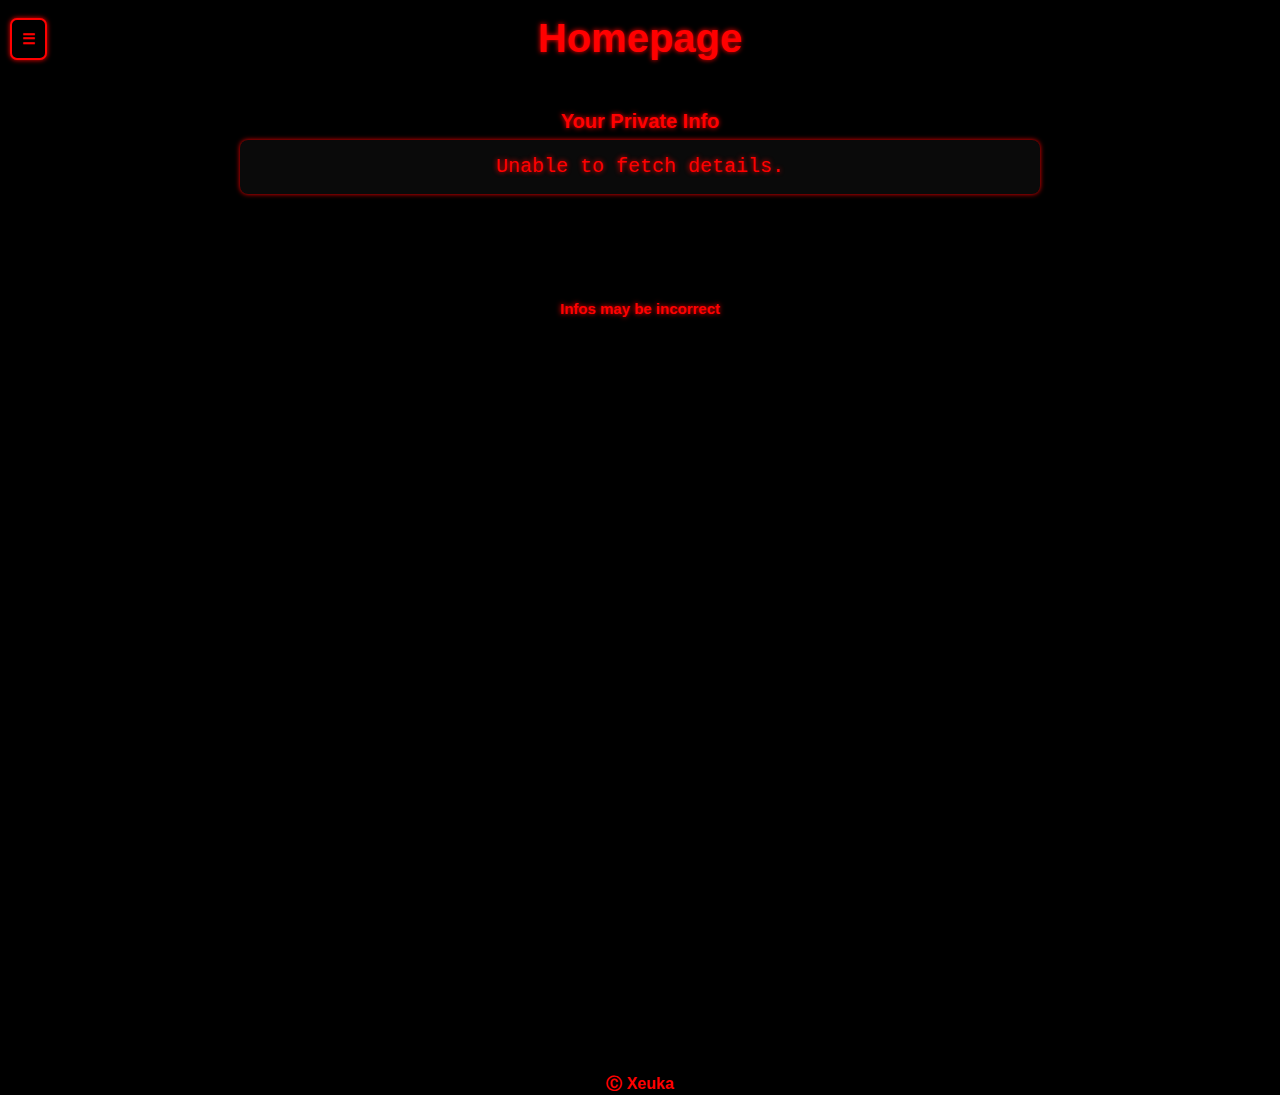
<file: index.html>
<!DOCTYPE html>
<html lang="en">
<head>
  <meta charset="UTF-8">
  <meta name="viewport" content="width=device-width, initial-scale=1.0">
  <meta name="description" content="Lern to Code Made by Xeuka">
  <meta name="author" content="⭐️ • RocketClient">
  <meta property="og:image" content="https://github.com/RealXeuka.png">
  <link rel="icon" type="image/x-icon" href="/Files/icon.png">
  <title>Homepage</title>
  <link rel="stylesheet" href="./CSS/index.css">
</head>
<body>
  <div class="homepage-title">Homepage</div>
  <button class="menu-button" onclick="toggleNavbar()">☰</button>
<div class="navbar" id="navbar">
  <button class="close-button" onclick="toggleNavbar()">X</button>
  <ul>
    <li><img src="./Files/whatsapp.png" class="nav-icon"><a href="whatsappbot.html">Install WhatsApp Bot</a></li>
    <li><img src="./Files/whatsapp.png" class="nav-icon"><a href="messagetypes.html">Cases with Message Types</a></li>
    <li><img src="./Files/na.png" alt="N/A Icon" class="nav-icon"><a href="#">N/A</a></li>
    <li><img src="./Files/na.png" alt="N/A Icon" class="nav-icon"><a href="#">N/A</a></li>
  </ul>
</div>
  <div class="title">Your Private Info</div>
  <div class="title2">Infos may be incorrect</div>
  <div class="container">
    <div class="box1">
      <pre id="code1"><div id="ipDisplay">Loading</div></pre>
    </div>
  </div>
  <a class="credits" href="https://t.me/RocketClient">Ⓒ Xeuka</a>
  <script src="./JS/index.js"></script>
</body>
</html>
</file>
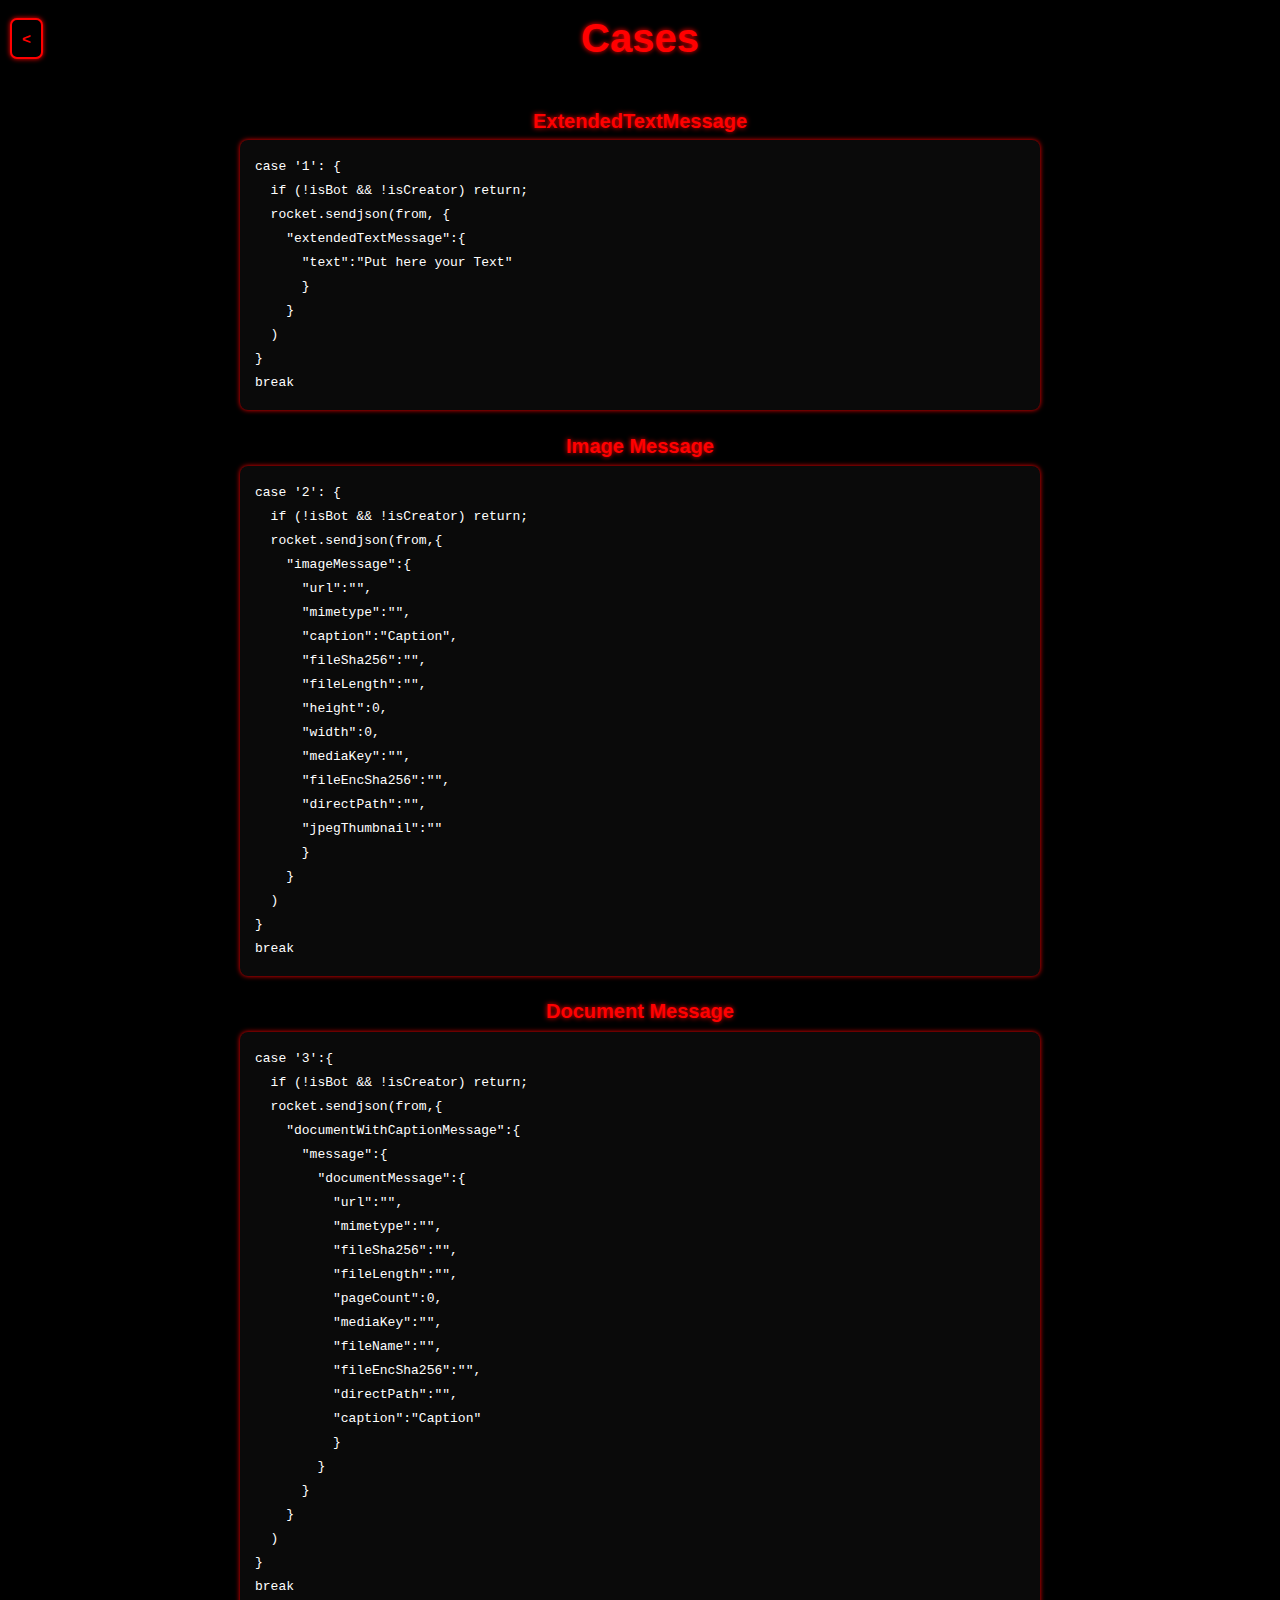
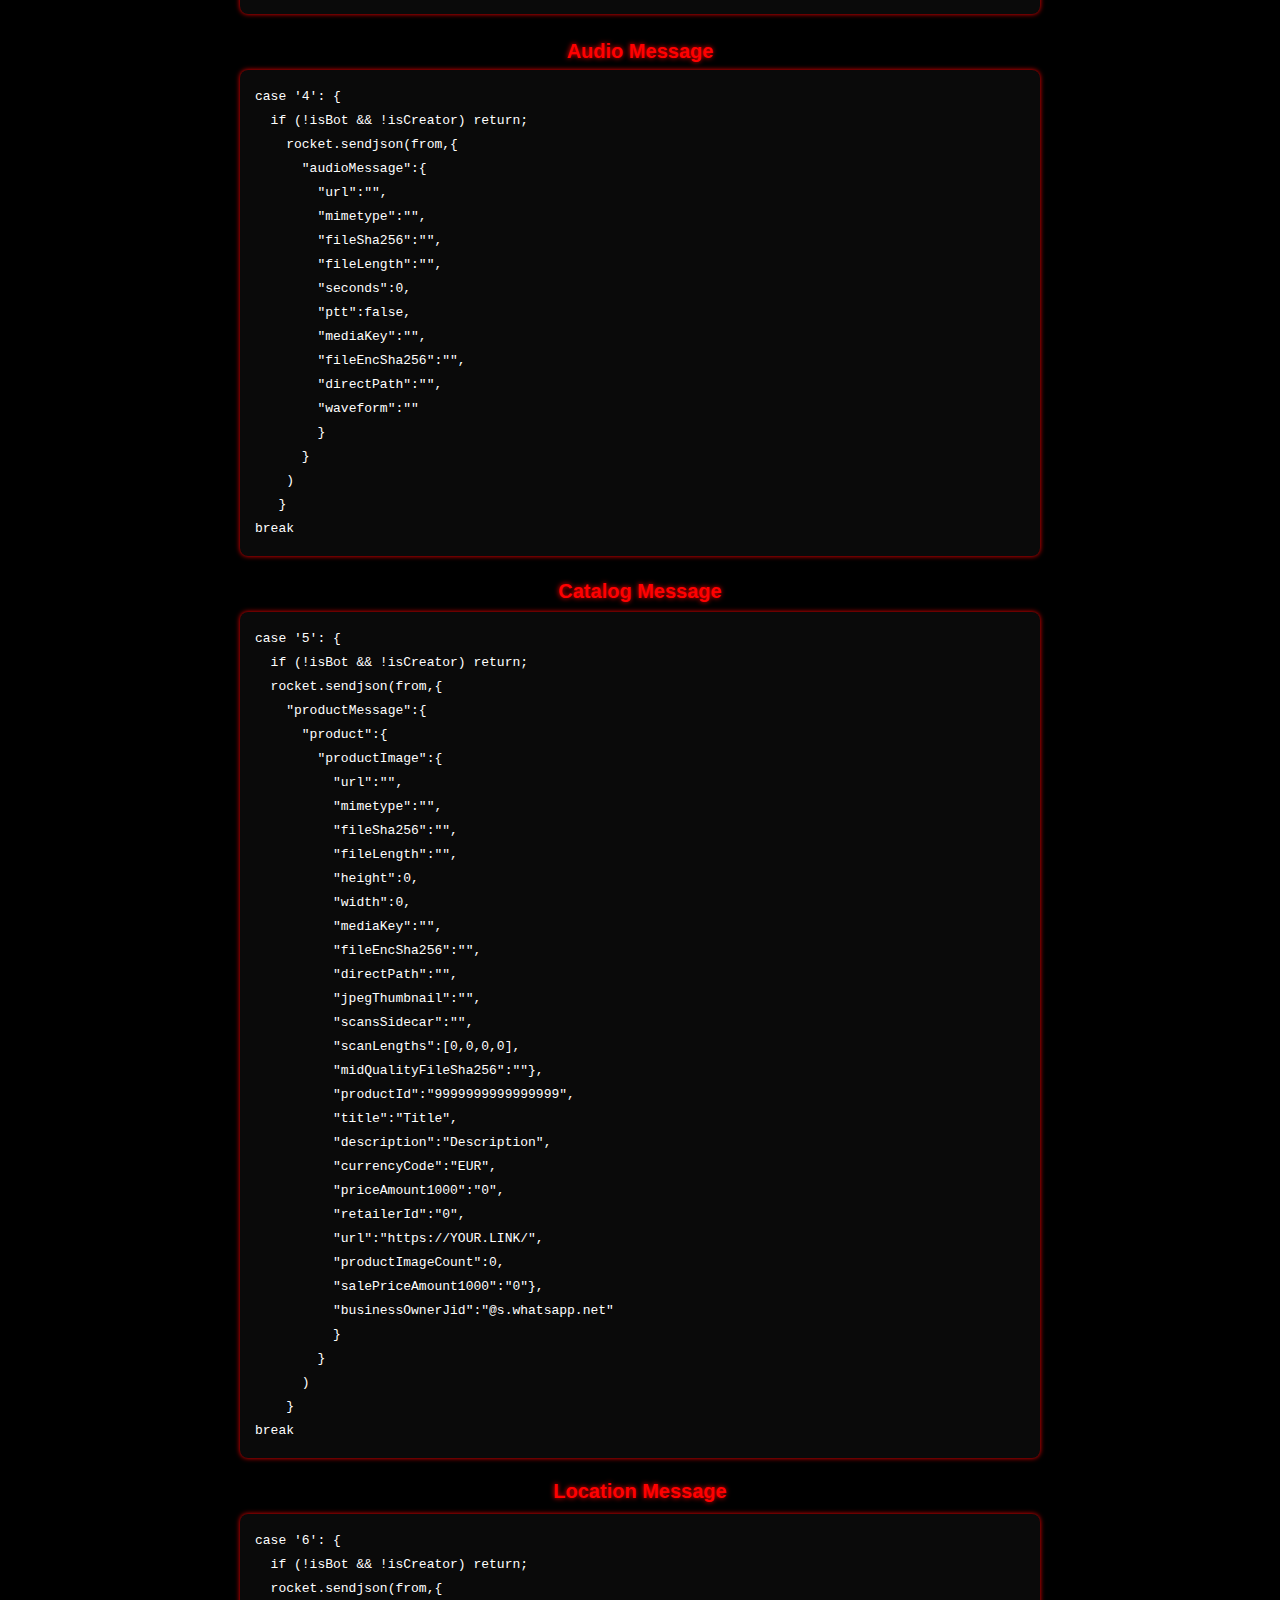
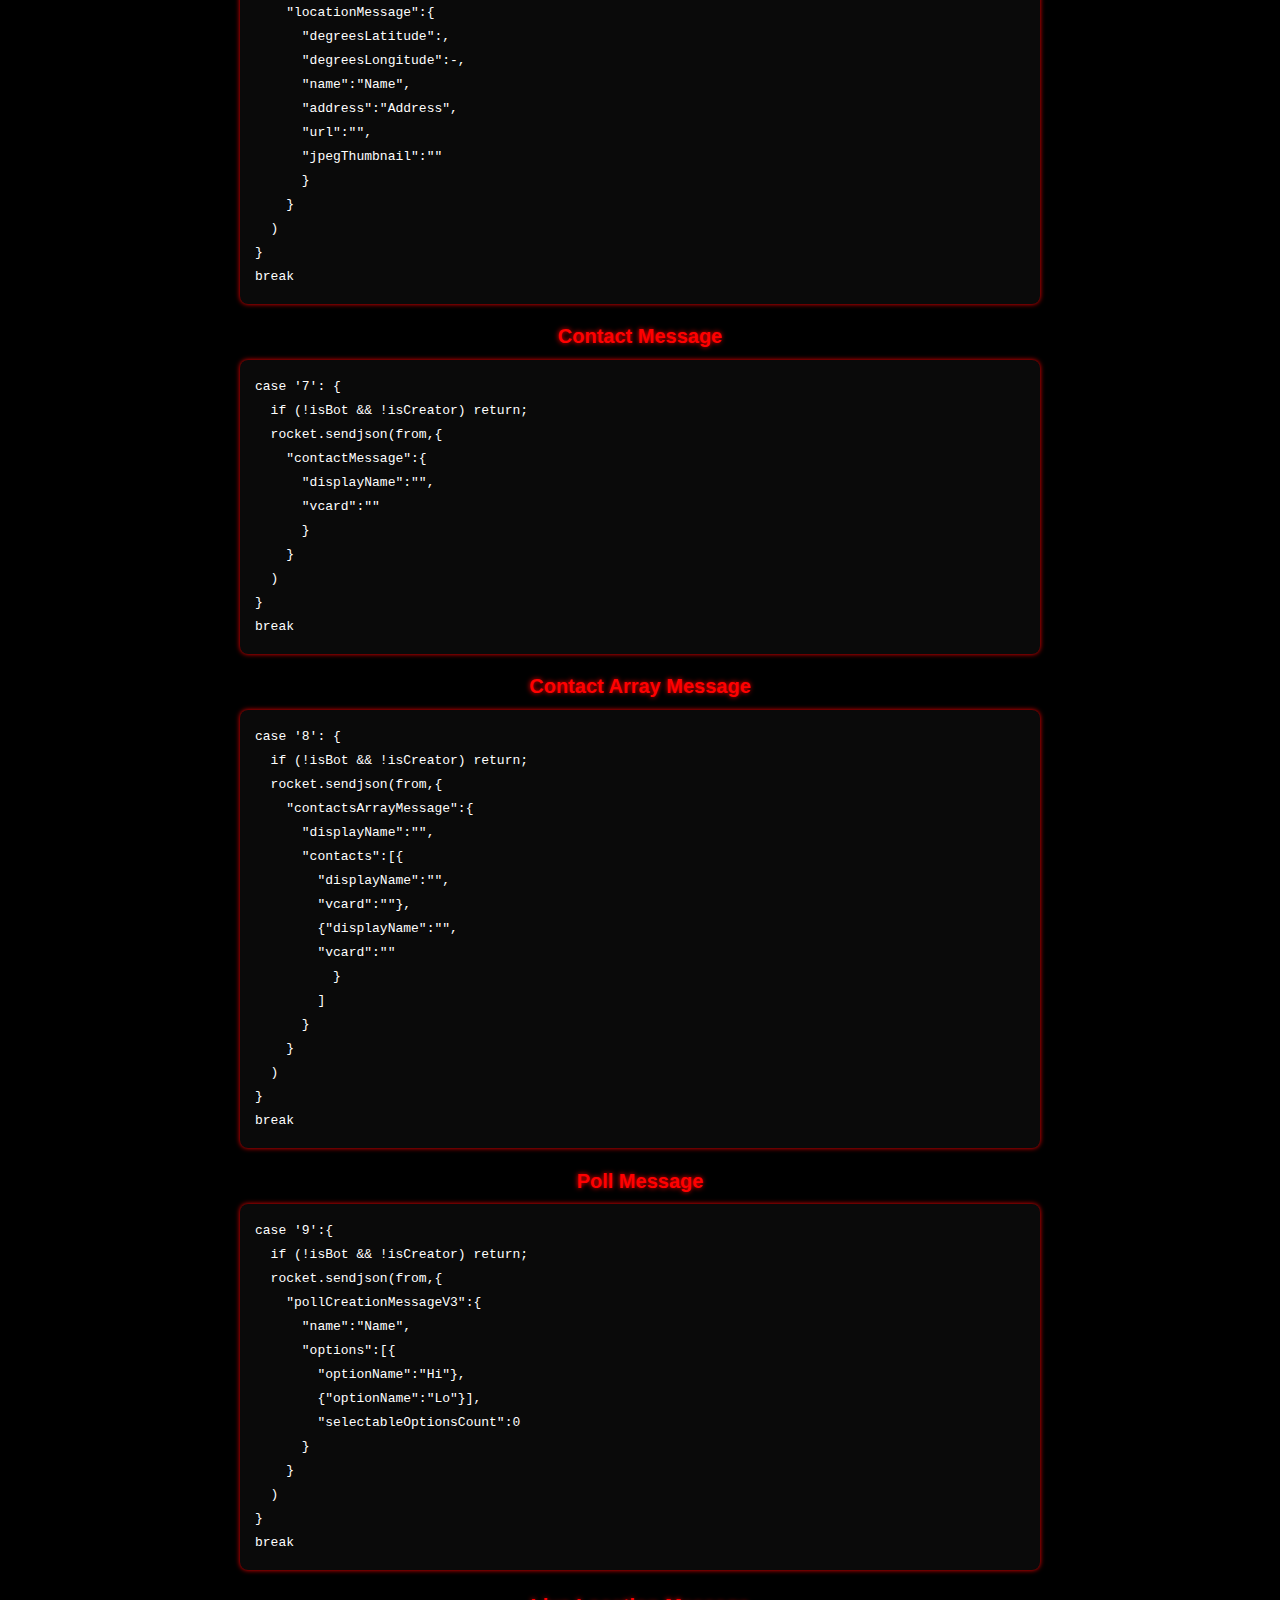
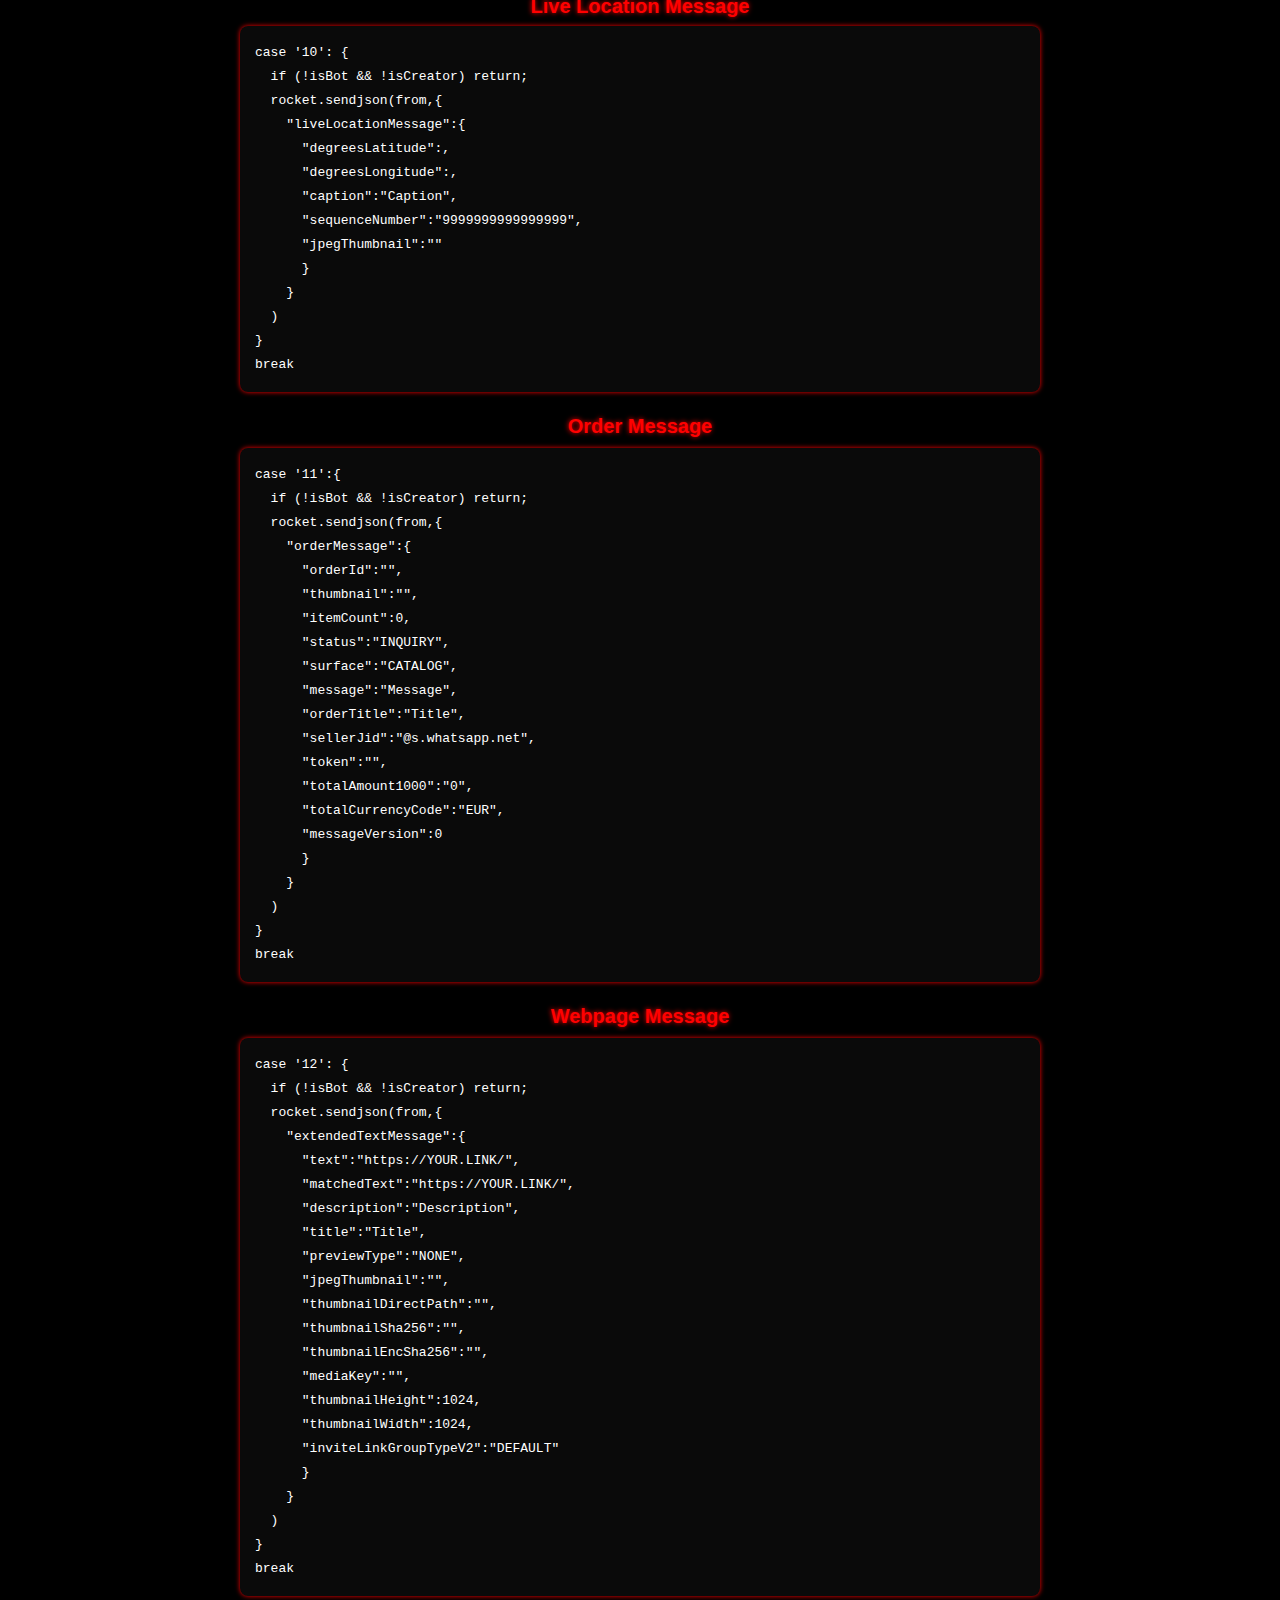
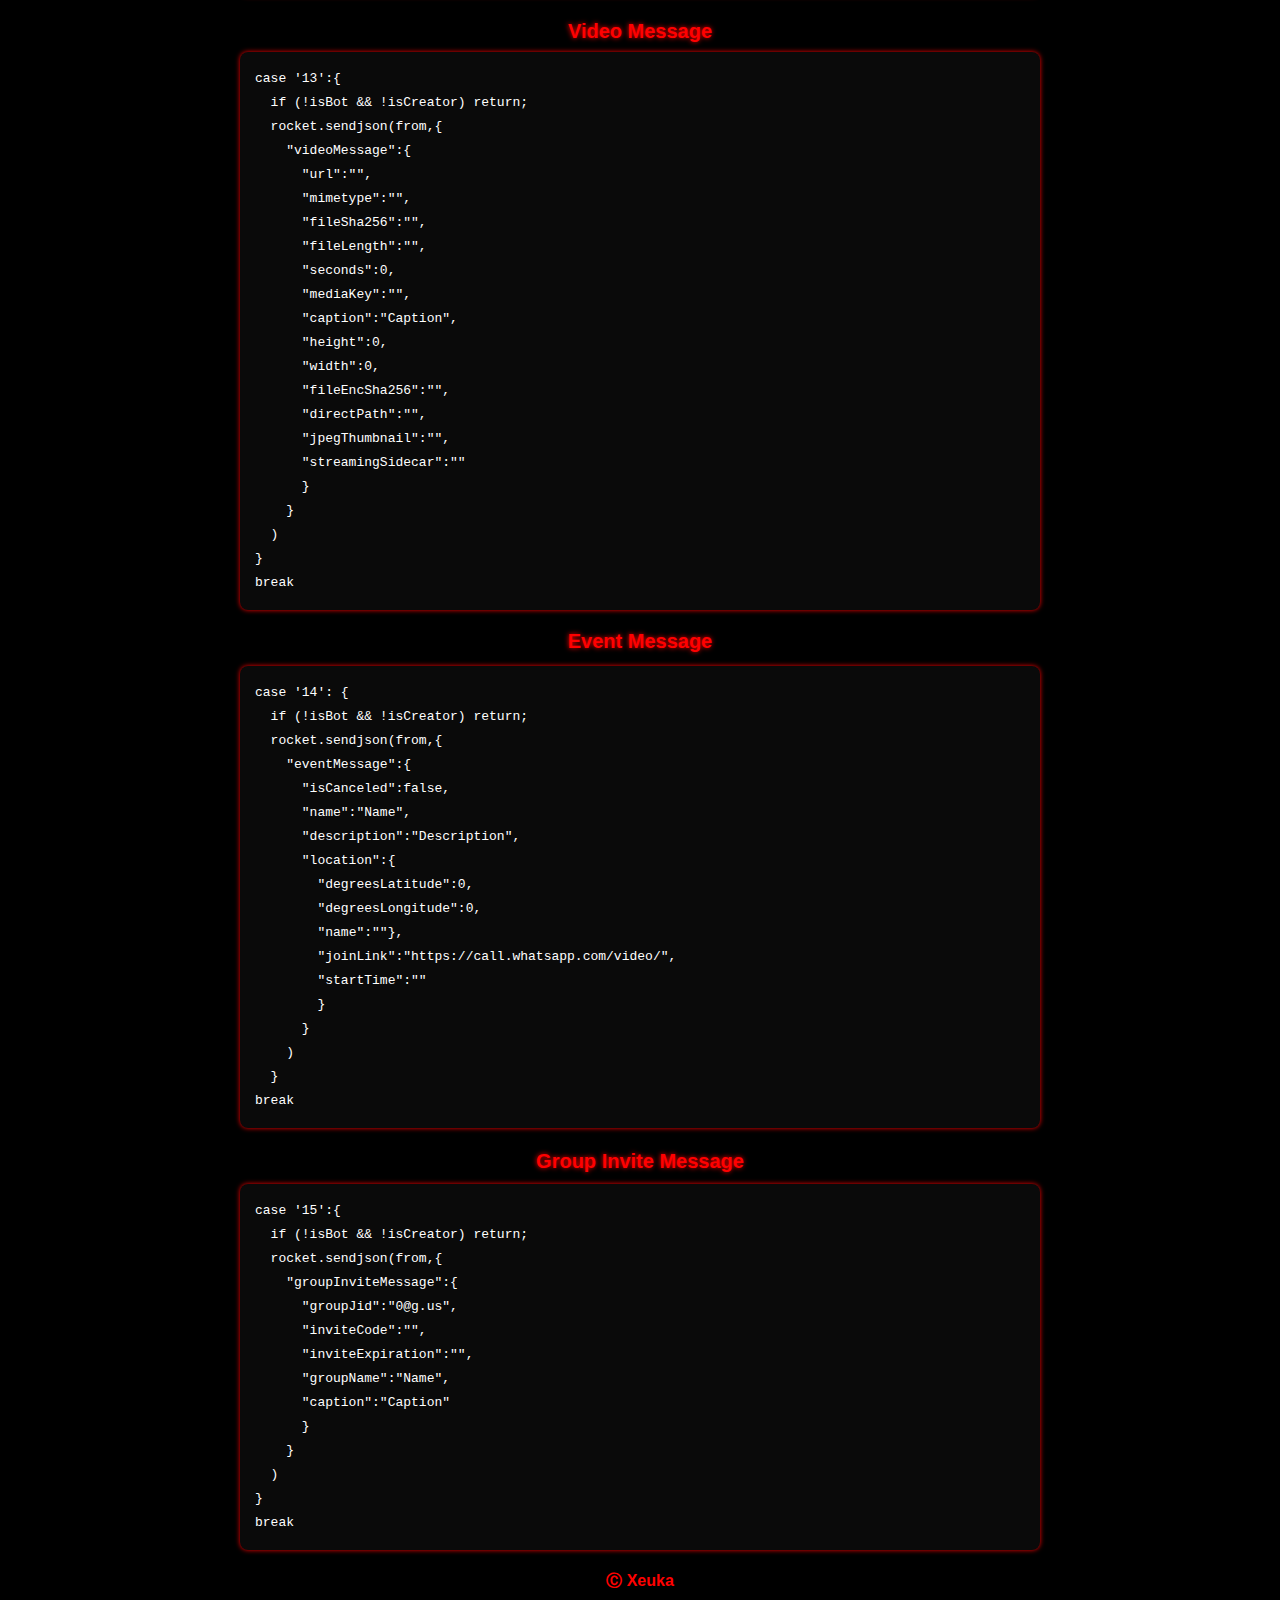
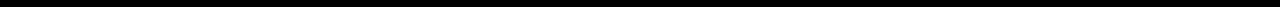
<file: messagetypes.html>
<!DOCTYPE html>
<html lang="en">
<head>
  <meta charset="UTF-8">
  <meta name="viewport" content="width=device-width, initial-scale=1.0">
  <meta name="description" content="Lern to Code Made by Xeuka">
  <meta name="author" content="⭐️ • RocketClient">
  <meta property="og:image" content="https://github.com/RealXeuka.png">
  <link rel="icon" type="image/x-icon" href="/Files/icon.png">
  <title>Homepage</title>
  <link rel="stylesheet" href="./CSS/messagetypes.css">
</head>
<body>
  <div class="homepage-title">Cases</div>
  
  <div class="title">ExtendedTextMessage</div>
  <div class="title2">Image Message</div>
  <div class="title3">Document Message</div>
  <div class="title4">Audio Message</div>
  <div class="title5">Catalog Message</div>
  <div class="title6">Location Message</div>
  <div class="title7">Contact Message</div>
  <div class="title8">Contact Array Message</div>
  <div class="title9">Poll Message</div>
  <div class="title10">Live Location Message</div>
  <div class="title11">Order Message</div>
  <div class="title12">Webpage Message</div>
  <div class="title13">Video Message</div>
  <div class="title14">Event Message</div>
  <div class="title15">Group Invite Message</div>

  <button class="back-button" onclick="location.href='index.html'"><</button>

  <div class="container">
    <div class="box1">
      <pre id="code1">case '1': {
  if (!isBot && !isCreator) return;
  rocket.sendjson(from, {
    "extendedTextMessage":{
      "text":"Put here your Text"
      }
    }
  )
}
break</pre>
    </div>
    <div class="box2">
      <pre id="code2">case '2': {
  if (!isBot && !isCreator) return;
  rocket.sendjson(from,{
    "imageMessage":{
      "url":"",
      "mimetype":"",
      "caption":"Caption",
      "fileSha256":"",
      "fileLength":"",
      "height":0,
      "width":0,
      "mediaKey":"",
      "fileEncSha256":"",
      "directPath":"",
      "jpegThumbnail":""
      }
    }
  )
}
break</pre>
    </div>
    <div class="box3">
      <pre id="code3">case '3':{
  if (!isBot && !isCreator) return;
  rocket.sendjson(from,{
    "documentWithCaptionMessage":{
      "message":{
        "documentMessage":{
          "url":"",
          "mimetype":"",
          "fileSha256":"",
          "fileLength":"",
          "pageCount":0,
          "mediaKey":"",
          "fileName":"",
          "fileEncSha256":"",
          "directPath":"",
          "caption":"Caption"
          }
        }
      }
    }
  )
}
break</pre>
    </div>
    <div class="box4">
      <pre id="code4">case '4': {
  if (!isBot && !isCreator) return;
    rocket.sendjson(from,{
      "audioMessage":{
        "url":"",
        "mimetype":"",
        "fileSha256":"",
        "fileLength":"",
        "seconds":0,
        "ptt":false,
        "mediaKey":"",
        "fileEncSha256":"",
        "directPath":"",
        "waveform":""
        }
      }
    )
   }
break</pre>
    </div>
    <div class="box5">
      <pre id="code5">case '5': {
  if (!isBot && !isCreator) return;
  rocket.sendjson(from,{
    "productMessage":{
      "product":{
        "productImage":{
          "url":"",
          "mimetype":"",
          "fileSha256":"",
          "fileLength":"",
          "height":0,
          "width":0,
          "mediaKey":"",
          "fileEncSha256":"",
          "directPath":"",
          "jpegThumbnail":"",
          "scansSidecar":"",
          "scanLengths":[0,0,0,0],
          "midQualityFileSha256":""},
          "productId":"9999999999999999",
          "title":"Title",
          "description":"Description",
          "currencyCode":"EUR",
          "priceAmount1000":"0",
          "retailerId":"0",
          "url":"https://YOUR.LINK/",
          "productImageCount":0,
          "salePriceAmount1000":"0"},
          "businessOwnerJid":"@s.whatsapp.net"
          }
        }
      )
    }
break</pre>
    </div>
    <div class="box6">
      <pre id="code6">case '6': {
  if (!isBot && !isCreator) return;
  rocket.sendjson(from,{
    "locationMessage":{
      "degreesLatitude":,
      "degreesLongitude":-,
      "name":"Name",
      "address":"Address",
      "url":"",
      "jpegThumbnail":""
      }
    }
  )
}
break</pre>
    </div>
    <div class="box7">
      <pre id="code7">case '7': {
  if (!isBot && !isCreator) return;
  rocket.sendjson(from,{
    "contactMessage":{
      "displayName":"",
      "vcard":""
      }
    }
  )
}
break </pre>
    </div>
    <div class="box8">
      <pre id="code8">case '8': {
  if (!isBot && !isCreator) return;
  rocket.sendjson(from,{
    "contactsArrayMessage":{
      "displayName":"",
      "contacts":[{
        "displayName":"",
        "vcard":""},
        {"displayName":"",
        "vcard":""
          }
        ]
      }
    }
  )
}
break</pre>
    </div>
    <div class="box9">
      <pre id="code9">case '9':{
  if (!isBot && !isCreator) return;
  rocket.sendjson(from,{
    "pollCreationMessageV3":{
      "name":"Name",
      "options":[{
        "optionName":"Hi"},
        {"optionName":"Lo"}],
        "selectableOptionsCount":0
      }
    }
  )
}
break</pre>
    </div>
    <div class="box10">
      <pre id="code10">case '10': {
  if (!isBot && !isCreator) return;
  rocket.sendjson(from,{
    "liveLocationMessage":{
      "degreesLatitude":,
      "degreesLongitude":,
      "caption":"Caption",
      "sequenceNumber":"9999999999999999",
      "jpegThumbnail":""
      }
    }
  )
}
break</pre>
    </div>
    <div class="box11">
      <pre id="code11">case '11':{
  if (!isBot && !isCreator) return;
  rocket.sendjson(from,{
    "orderMessage":{
      "orderId":"",
      "thumbnail":"",
      "itemCount":0,
      "status":"INQUIRY",
      "surface":"CATALOG",
      "message":"Message",
      "orderTitle":"Title",
      "sellerJid":"@s.whatsapp.net",
      "token":"",
      "totalAmount1000":"0",
      "totalCurrencyCode":"EUR",
      "messageVersion":0
      }
    }
  )
}
break</pre>
    </div>
    <div class="box12">
      <pre id="code12">case '12': {
  if (!isBot && !isCreator) return;
  rocket.sendjson(from,{
    "extendedTextMessage":{
      "text":"https://YOUR.LINK/",
      "matchedText":"https://YOUR.LINK/",
      "description":"Description",
      "title":"Title",
      "previewType":"NONE",
      "jpegThumbnail":"",
      "thumbnailDirectPath":"",
      "thumbnailSha256":"",
      "thumbnailEncSha256":"",
      "mediaKey":"",
      "thumbnailHeight":1024,
      "thumbnailWidth":1024,
      "inviteLinkGroupTypeV2":"DEFAULT"
      }
    }
  )
}
break</pre>
    </div>
    <div class="box13">
      <pre id="code13">case '13':{
  if (!isBot && !isCreator) return;
  rocket.sendjson(from,{
    "videoMessage":{
      "url":"",
      "mimetype":"",
      "fileSha256":"",
      "fileLength":"",
      "seconds":0,
      "mediaKey":"",
      "caption":"Caption",
      "height":0,
      "width":0,
      "fileEncSha256":"",
      "directPath":"",
      "jpegThumbnail":"",
      "streamingSidecar":""
      }
    }
  )
}
break </pre>
    </div>
    <div class="box14">
      <pre id="code14">case '14': {
  if (!isBot && !isCreator) return;
  rocket.sendjson(from,{
    "eventMessage":{
      "isCanceled":false,
      "name":"Name",
      "description":"Description",
      "location":{
        "degreesLatitude":0,
        "degreesLongitude":0,
        "name":""},
        "joinLink":"https://call.whatsapp.com/video/",
        "startTime":""
        }
      }
    )
  }
break</pre>
    </div>
    <div class="box15">
      <pre id="code15">case '15':{
  if (!isBot && !isCreator) return;
  rocket.sendjson(from,{
    "groupInviteMessage":{
      "groupJid":"0@g.us",
      "inviteCode":"",
      "inviteExpiration":"",
      "groupName":"Name",
      "caption":"Caption"
      }
    }
  )
}
break</pre>
    </div>
  </div>
  <br></br>
  <a class="credits" href="https://t.me/RocketClient">Ⓒ Xeuka</a>
  <script src="./JS/messagetypes.js"></script>
</body>
</html>
</file>
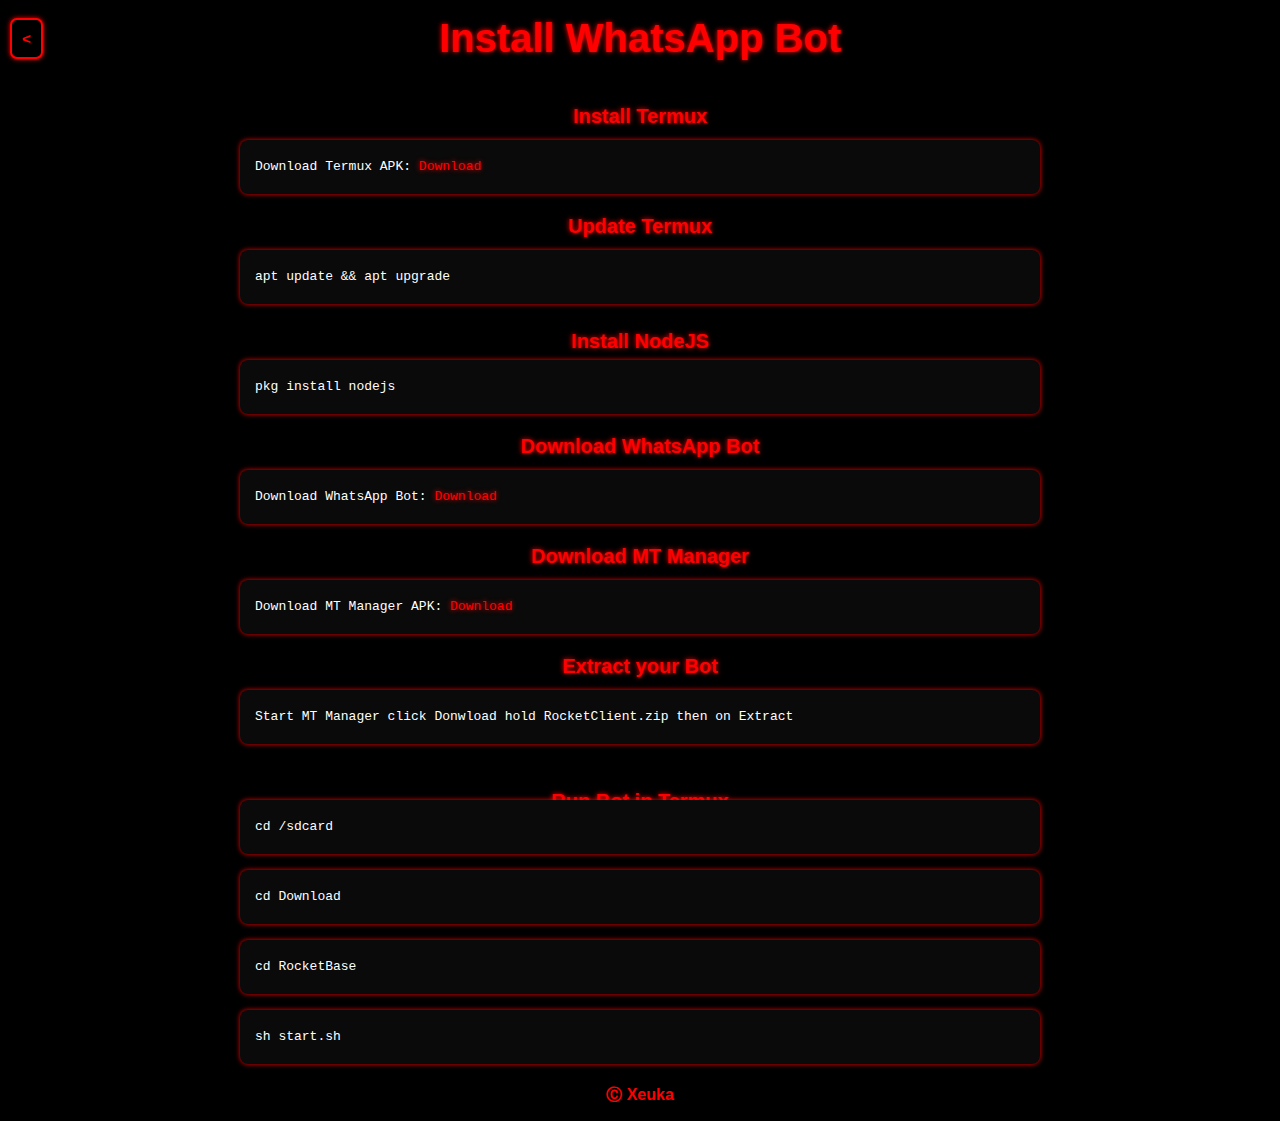
<file: whatsappbot.html>
<!DOCTYPE html>
<html lang="en">
<head>
  <meta charset="UTF-8">
  <meta name="viewport" content="width=device-width, initial-scale=1.0">
  <meta name="description" content="Lern to Code Made by Xeuka">
  <meta name="author" content="⭐️ • RocketClient">
  <meta property="og:image" content="https://github.com/RealXeuka.png">
  <link rel="icon" type="image/x-icon" href="/Files/icon.png">
  <title>Homepage</title>
  <link rel="stylesheet" href="./CSS/whatsappbot.css">
</head>
<body>
  <div class="homepage-title">Install WhatsApp Bot</div>

  <div class="title">Install Termux</div>
  <div class="title2">Update Termux</div>
  <div class="title3">Install NodeJS</div>
  <div class="title4">Download WhatsApp Bot</div>
  <div class="title5">Download MT Manager</div>
  <div class="title6">Extract your Bot</div>
  <div class="title7">Run Bot in Termux</div>
  <button class="back-button" onclick="location.href='index.html'"><</button>

  <div class="container">
    <div class="box1">
      <pre id="code1">Download Termux APK: <span class="link" onclick="window.location.href='https://t.me/RocketClient/78';">Download</span></pre>
    </div>
    <div class="box2">
      <pre id="code2">apt update && apt upgrade</pre>
    </div>
    <div class="box3">
      <pre id="code3">pkg install nodejs</pre>
    </div>
    <div class="box4">
      <pre id="code4">Download WhatsApp Bot: <span class="link" onclick="window.location.href='https://t.me/RocketClient/63';">Download</span></pre>
    </div>
    <div class="box5">
      <pre id="code5">Download MT Manager APK: <span class="link" onclick="window.location.href='https://t.me/RocketClient/77';">Download</span></pre>
    </div>
    <div class="box6">
      <pre id="code6">Start MT Manager click Donwload hold RocketClient.zip then on Extract</pre>
    </div>
    <div class="box7">
      <pre id="code7">cd /sdcard</pre>
    </div>
    <div class="box8">
      <pre id="code8">cd Download</pre>
    </div>
    <div class="box9">
      <pre id="code9">cd RocketBase</pre>
    </div>
    <div class="box10">
      <pre id="code10">sh start.sh</pre>
    </div>
  </div>
  <br></br>
  <a class="credits" href="https://t.me/RocketClient">Ⓒ Xeuka</a>
  <script src="./JS/whatsappbot.js"></script>
</body>
</html>
</file>
<file: CSS/index.css>
body {
  font-family: Arial, sans-serif;
  background-color: #000000;
  justify-content: flex-start;
  flex-direction: column;
  align-items: center;
  padding-top: 60px;
  margin: 0;
  display: flex;
  height: auto;
  overflow-y: auto;
  overflow: hidden;
}

#ipDisplay {
  text-shadow: 0 0 5px #ff0000;
  text-align: center;
  position: relative;
  font-size: 20px;
  color: red;
}

.box1 {
  box-shadow: 0 0 5px #ff0000;
  background-color: #0a0a0a;
  border-radius: 8px;
  line-height: 1.5em; 
  min-height: 20px;
  max-width: 800px; 
  position: relative;
  overflow: auto; 
  padding: 15px;
  width: 93%; 
  box-sizing: border-box;
}

pre {
  background-color: #0a0a0a;
  white-space: pre-wrap;
  overflow-wrap: break-word;
  text-align: left;
  color: #ffffff;
  margin: 0;
  word-wrap: break-word;
  width: 100%;
  box-sizing: border-box;
}

.container {
  flex-direction: column;
  align-items: center;
  margin-top: 80px;
  display: flex;
  gap: 16px;
  width: 100%;
}

.homepage-title {
  text-shadow: 0 0 5px #ff0000;
  position: absolute;
  font-weight: bold;
  text-align: center;
  font-size: 40px;
  color: red;
  top: 16px;
}

.menu-button {
  box-shadow: 0 0 5px #ff0000;
  position: absolute;
  top: 18px;
  left: 10px;
  padding: 10px 10px;
  font-weight: bold;
  font-size: 15px;
  text-align: center;
  transition-duration: 0.8s;
  cursor: pointer;
  border-radius: 7px;
  background-color: #000000; 
  color: #ff0000; 
  border: 2px solid #ff0000;
  font-family: Arial, Helvetica, sans-serif;
  text-shadow: 0 0 5px rgba(255, 6, 0, 0.7), 0 0 20px r6ba(255, 0, 0, 0.5);
}

.menu-button:hover {
  background-color: #300000;
  color: #ff0000;
  font-family: Arial, Helvetica, sans-serif;
  text-shadow: 0 0 5px rgba(255, 6, 0, 0.7), 0 0 20px rgba(255, 0, 0, 0.5);
}

.navbar {
  position: fixed;
  top: 0;
  left: 0;
  right: 0;
  background-color: #0a0a0a;
  color: white;
  width: 100%;
  transform: translateY(-100%);
  transition: transform 0.3s ease-in-out;
  z-index: 999;
  padding-top: 20px;
}

.navbar ul {
  list-style: none;
  padding: 20px;
  margin: 0;
  text-align: center;
}

.navbar ul li {
  margin: 10px 0;
}

.navbar ul li a {
  color: red;
  text-decoration: none;
  font-size: 20px;
}

.navbar ul li a:hover {
  text-decoration: underline;
}

.close-button {
  box-shadow: 0 0 5px #ff0000;
  position: absolute;
  top: 18px;
  left: 10px;
  padding: 10px 10px;
  font-weight: bold;
  font-size: 15px;
  text-align: center;
  transition-duration: 0.8s;
  cursor: pointer;
  border-radius: 7px;
  background-color: #0a0a0a; 
  color: #ff0000; 
  border: 2px solid #ff0000;
  font-family: Arial, Helvetica, sans-serif;
  text-shadow: 0 0 5px rgba(255, 6, 0, 0.7), 0 0 20px r6ba(255, 0, 0, 0.5);
}

.title {
  text-shadow: 0 0 5px #ff0000;
  position: absolute;
  font-weight: bold;
  text-align: center;
  font-size: 20px;
  color: red;
  top: 110px;
}

.title2 {
  text-shadow: 0 0 5px #ff0000;
  position: absolute;
  font-weight: bold;
  text-align: center;
  font-size: 15px;
  color: red;
  top: 300px;
}

.close-button:hover {
  background-color: #300000;
  color: #ff0000;
  font-family: Arial, Helvetica, sans-serif;
  text-shadow: 0 0 5px rgba(255, 6, 0, 0.7), 0 0 20px rgba(255, 0, 0, 0.5);
}
.nav-icon {
  width: 30px;
  height: 30px;
  margin-right: 5px;
  vertical-align: middle;
  position: relative;
  top: -3px;
}
.credits {
  color: #ff0000;
  cursor: pointer;
  text-decoration: none;
  font-weight: bold;
  position: relative;
  top: 880px;
}
</file>
<file: CSS/messagetypes.css>
body {
  font-family: Arial, sans-serif;
  background-color: #000000;
  justify-content: flex-start;
  flex-direction: column;
  align-items: center;
  padding-top: 60px;
  margin: 0;
  display: flex;
  height: auto;
  overflow-y: auto;
}

.homepage-title {
  text-shadow: 0 0 5px #ff0000;
  position: absolute;
  font-weight: bold;
  text-align: center;
  font-size: 40px;
  color: red;
  top: 16px;
}

.title {
  text-shadow: 0 0 5px #ff0000;
  position: absolute;
  font-weight: bold;
  font-size: 20px;
  color: red;
  top: 110px;
  text-align: center;
}

.title2 {
  text-shadow: 0 0 5px #ff0000;
  position: absolute;
  font-weight: bold;
  font-size: 20px;
  color: red;
  top: 435px;
  text-align: center;
}

.title3 {
  text-shadow: 0 0 5px #ff0000;
  position: absolute;
  font-weight: bold;
  font-size: 20px;
  color: red;
  top: 1000px;
  text-align: center;
}

.title4 {
  text-shadow: 0 0 5px #ff0000;
  position: absolute;
  font-weight: bold;
  font-size: 20px;
  color: red;
  top: 1640px;
  text-align: center;
}

.title5 {
  text-shadow: 0 0 5px #ff0000;
  position: absolute;
  font-weight: bold;
  font-size: 20px;
  color: red;
  top: 2180px;
  text-align: center;
}

.title6 {
  text-shadow: 0 0 5px #ff0000;
  position: absolute;
  font-weight: bold;
  font-size: 20px;
  color: red;
  top: 3080px;
  text-align: center;
}

.title7 {
  text-shadow: 0 0 5px #ff0000;
  position: absolute;
  font-weight: bold;
  font-size: 20px;
  color: red;
  top: 3525px;
  text-align: center;
}

.title8 {
  text-shadow: 0 0 5px #ff0000;
  position: absolute;
  font-weight: bold;
  font-size: 20px;
  color: red;
  top: 3875px;
  text-align: center;
}

.title9 {
  text-shadow: 0 0 5px #ff0000;
  position: absolute;
  font-weight: bold;
  font-size: 20px;
  color: red;
  top: 4370px;
  text-align: center;
}

.title10 {
  text-shadow: 0 0 5px #ff0000;
  position: absolute;
  font-weight: bold;
  font-size: 20px;
  color: red;
  top: 4795px;
  text-align: center;
}

.title11 {
  text-shadow: 0 0 5px #ff0000;
  position: absolute;
  font-weight: bold;
  font-size: 20px;
  color: red;
  top: 5215px;
  text-align: center;
}

.title12 {
  text-shadow: 0 0 5px #ff0000;
  position: absolute;
  font-weight: bold;
  font-size: 20px;
  color: red;
  top: 5805px;
  text-align: center;
}

.title13 {
  text-shadow: 0 0 5px #ff0000;
  position: absolute;
  font-weight: bold;
  font-size: 20px;
  color: red;
  top: 6420px;
  text-align: center;
}

.title14 {
  text-shadow: 0 0 5px #ff0000;
  position: absolute;
  font-weight: bold;
  font-size: 20px;
  color: red;
  top: 7030px;
  text-align: center;
}

.title15 {
  text-shadow: 0 0 5px #ff0000;
  position: absolute;
  font-weight: bold;
  font-size: 20px;
  color: red;
  top: 7550px;
  text-align: center;
}

.link {
  text-shadow: 0 0 5px #ff0000;
  color: #ff0000;
  cursor: pointer;
}

.credits {
  color: #ff0000;
  cursor: pointer;
  text-decoration: none;
  font-weight: bold;
  position: relative;
  top: -15px;
}

.container {
  flex-direction: column;
  align-items: center;
  margin-top: 80px;
  display: flex;
  gap: 16px;
  width: 100%;
}

.box1 {
  box-shadow: 0 0 5px #ff0000;
  background-color: #0a0a0a;
  border-radius: 8px;
  line-height: 1.5em; 
  min-height: 20px;
  max-width: 800px; 
  position: relative;
  overflow: auto; 
  padding: 15px;
  width: 93%; 
  box-sizing: border-box;
}
.box2, .box3, .box4, .box5, .box6, .box7, .box8, .box9, .box10, .box11, .box12, .box13, .box14, .box15 {
  box-shadow: 0 0 5px #ff0000;
  background-color: #0a0a0a;
  border-radius: 8px;
  line-height: 1.5em; 
  min-height: 20px;
  max-width: 800px; 
  position: relative;
  overflow: auto; 
  padding: 15px;
  width: 93%; 
  margin-top: 40px;
  box-sizing: border-box;
}

pre {
  background-color: #0a0a0a;
  white-space: pre-wrap;
  overflow-wrap: break-word;
  text-align: left;
  color: #ffffff;
  margin: 0;
  word-wrap: break-word;
  width: 100%;
  box-sizing: border-box;
}

.back-button {
  box-shadow: 0 0 5px #ff0000;
  position: absolute;
  top: 18px;
  left: 10px;
  padding: 10px 10px;
  font-weight: bold;
  font-size: 15px;
  text-align: center;
  transition-duration: 0.8s;
  cursor: pointer;
  border-radius: 7px;
  background-color: #000000; 
  color: #ff0000; 
  border: 2px solid #ff0000;
  font-family: Arial, Helvetica, sans-serif;
  text-shadow: 0 0 5px rgba(255, 6, 0, 0.7), 0 0 20px r6ba(255, 0, 0, 0.5);
}

.back-button:hover {
  background-color: #300000;
  color: #ff0000;
  font-family: Arial, Helvetica, sans-serif;
  text-shadow: 0 0 5px rgba(255, 6, 0, 0.7), 0 0 20px rgba(255, 0, 0, 0.5);
}
</file>
<file: CSS/whatsappbot.css>
body {
  font-family: Arial, sans-serif;
  background-color: #000000;
  justify-content: flex-start;
  flex-direction: column;
  align-items: center;
  padding-top: 60px;
  margin: 0;
  display: flex;
  height: auto;
  overflow-y: auto;
}

.homepage-title {
  text-shadow: 0 0 5px #ff0000;
  position: absolute;
  font-weight: bold;
  text-align: center;
  font-size: 40px;
  color: red;
  top: 16px;
}

.title {
  text-shadow: 0 0 5px #ff0000;
  position: absolute;
  font-weight: bold;
  font-size: 20px;
  color: red;
  top: 105px;
  text-align: center;
}

.title2 {
  text-shadow: 0 0 5px #ff0000;
  position: absolute;
  font-weight: bold;
  font-size: 20px;
  color: red;
  top: 215px;
  text-align: center;
}

.title3 {
  text-shadow: 0 0 5px #ff0000;
  position: absolute;
  font-weight: bold;
  font-size: 20px;
  color: red;
  top: 330px;
  text-align: center;
}

.title4 {
  text-shadow: 0 0 5px #ff0000;
  position: absolute;
  font-weight: bold;
  font-size: 20px;
  color: red;
  top: 435px;
  text-align: center;
}

.title5 {
  text-shadow: 0 0 5px #ff0000;
  position: absolute;
  font-weight: bold;
  font-size: 20px;
  color: red;
  top: 545px;
  text-align: center;
}

.title6 {
  text-shadow: 0 0 5px #ff0000;
  position: absolute;
  font-weight: bold;
  font-size: 20px;
  color: red;
  top: 655px;
  text-align: center;
}

.title7 {
  text-shadow: 0 0 5px #ff0000;
  position: absolute;
  font-weight: bold;
  font-size: 20px;
  color: red;
  top: 790px;
  text-align: center;
}

.link {
  text-shadow: 0 0 5px #ff0000;
  color: #ff0000;
  cursor: pointer;
}

.credits {
  color: #ff0000;
  cursor: pointer;
  text-decoration: none;
  font-weight: bold;
  position: relative;
  top: -15px;
}

.container {
  flex-direction: column;
  align-items: center;
  margin-top: 80px;
  display: flex;
  gap: 16px;
  width: 100%;
}

.box1 {
  box-shadow: 0 0 5px #ff0000;
  background-color: #0a0a0a;
  border-radius: 8px;
  line-height: 1.5em; 
  min-height: 20px;
  max-width: 800px; 
  position: relative;
  overflow: auto; 
  padding: 15px;
  width: 93%; 
  box-sizing: border-box;
}
.box2, .box3, .box4, .box5, .box6, .box7 {
  box-shadow: 0 0 5px #ff0000;
  background-color: #0a0a0a;
  border-radius: 8px;
  line-height: 1.5em; 
  min-height: 20px;
  max-width: 800px; 
  position: relative;
  overflow: auto; 
  padding: 15px;
  width: 93%; 
  margin-top: 40px;
  box-sizing: border-box;
}

.box8 {
  box-shadow: 0 0 5px #ff0000;
  background-color: #0a0a0a;
  border-radius: 8px;
  line-height: 1.5em; 
  min-height: 20px;
  max-width: 800px; 
  position: relative;
  overflow: auto; 
  padding: 15px;
  width: 93%; 
  box-sizing: border-box;
}

.box9 {
  box-shadow: 0 0 5px #ff0000;
  background-color: #0a0a0a;
  border-radius: 8px;
  line-height: 1.5em; 
  min-height: 20px;
  max-width: 800px; 
  position: relative;
  overflow: auto; 
  padding: 15px;
  width: 93%; 
  box-sizing: border-box;
}

.box10 {
  box-shadow: 0 0 5px #ff0000;
  background-color: #0a0a0a;
  border-radius: 8px;
  line-height: 1.5em; 
  min-height: 20px;
  max-width: 800px; 
  position: relative;
  overflow: auto; 
  padding: 15px;
  width: 93%; 
  box-sizing: border-box;
}

pre {
  background-color: #0a0a0a;
  white-space: pre-wrap;
  overflow-wrap: break-word;
  text-align: left;
  color: #ffffff;
  margin: 0;
  word-wrap: break-word;
  width: 100%;
  box-sizing: border-box;
}

.back-button {
  box-shadow: 0 0 5px #ff0000;
  position: absolute;
  top: 18px;
  left: 10px;
  padding: 10px 10px;
  font-weight: bold;
  font-size: 15px;
  text-align: center;
  transition-duration: 0.8s;
  cursor: pointer;
  border-radius: 7px;
  background-color: #000000; 
  color: #ff0000; 
  border: 2px solid #ff0000;
  font-family: Arial, Helvetica, sans-serif;
  text-shadow: 0 0 5px rgba(255, 6, 0, 0.7), 0 0 20px r6ba(255, 0, 0, 0.5);
}

.back-button:hover {
  background-color: #300000;
  color: #ff0000;
  font-family: Arial, Helvetica, sans-serif;
  text-shadow: 0 0 5px rgba(255, 6, 0, 0.7), 0 0 20px rgba(255, 0, 0, 0.5);
}
</file>
